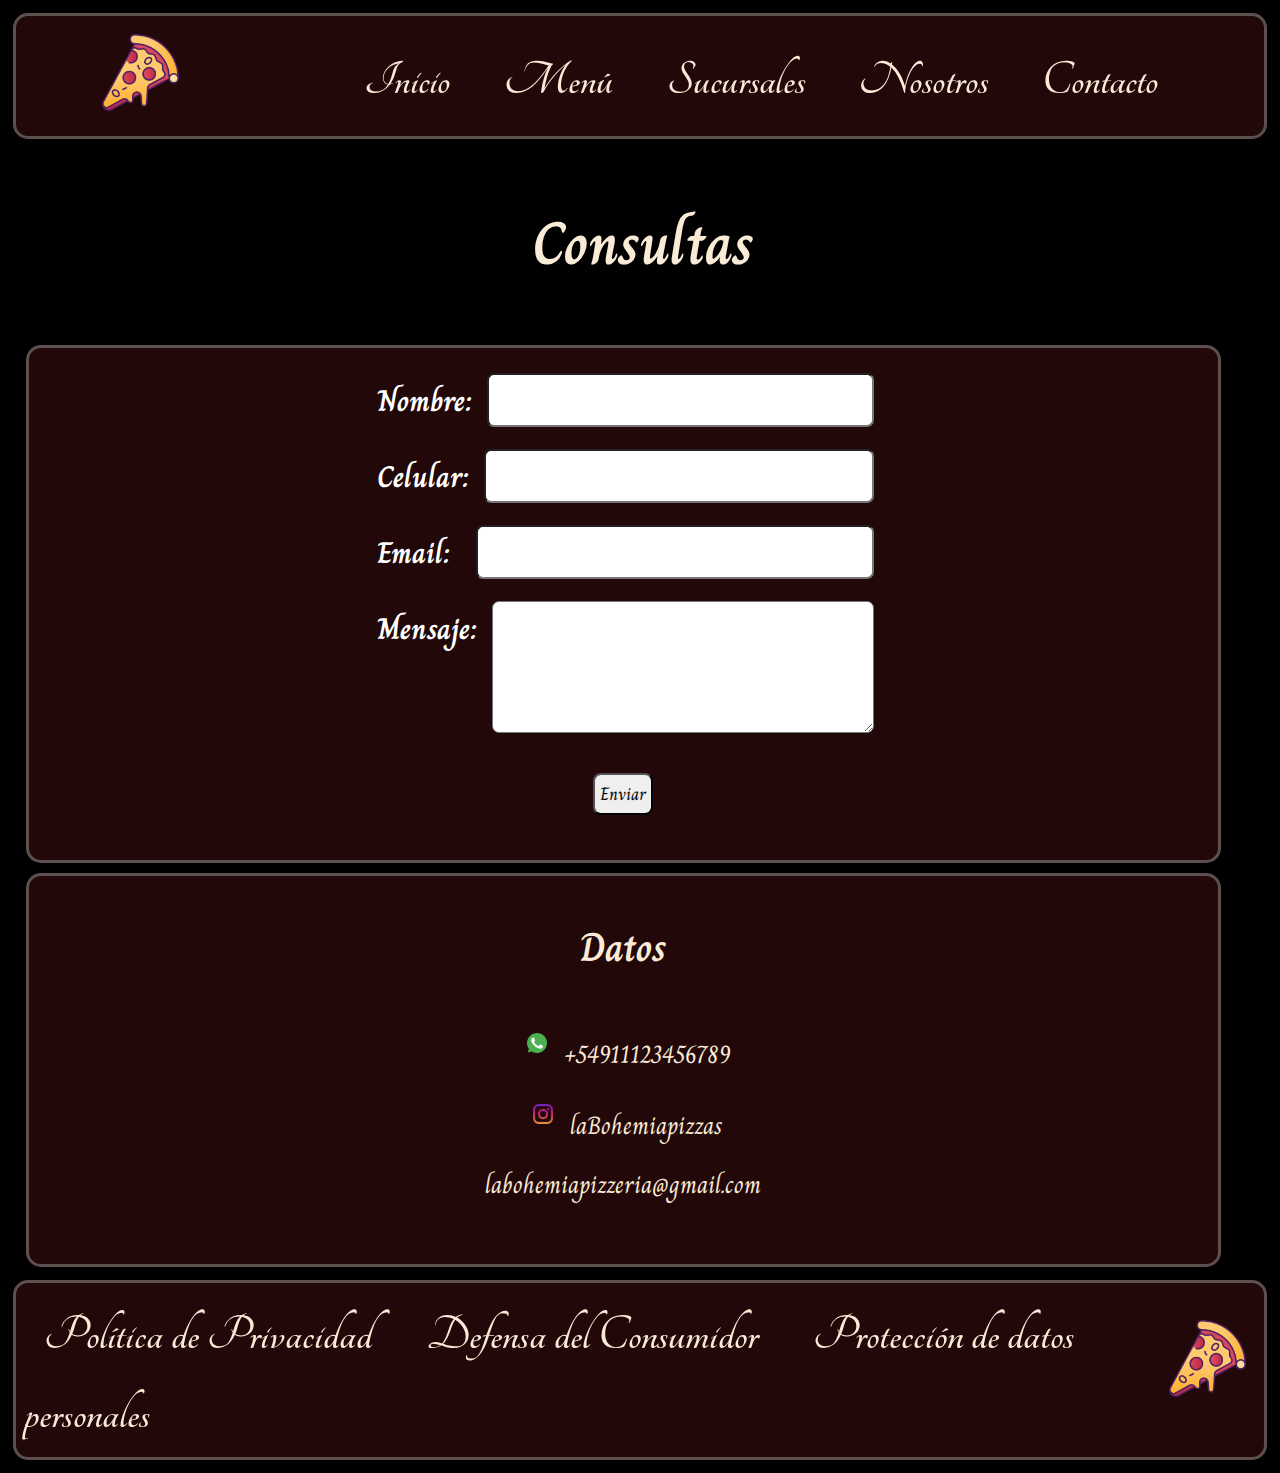
<file: contacto.html>
<!DOCTYPE html>
<html lang="es">
<head>
    <meta charset="UTF-8">
    <meta http-equiv="X-UA-Compatible" content="IE=edge">
    <meta name="viewport" content="width=device-width, initial-scale=1.0">
    <link rel="shortcut icon" href="img/pizza-icon.ico" type="image/x-icon">
    <link rel="stylesheet" href="style.css">
    <link href="https://fonts.googleapis.com/css2?family=Quicksand:wght@300;400;500;600&display=swap" rel="stylesheet">
    <link rel="shortcut icon" href="img/pizza.png" type="image/x-icon">
    <link rel="preconnect" href="https://fonts.googleapis.com">
    <link rel="preconnect" href="https://fonts.gstatic.com" crossorigin>
    <link href="https://fonts.googleapis.com/css2?family=Charm&display=swap" rel="stylesheet">
    <link href="https://fonts.googleapis.com/css2?family=Tangerine&display=swap" rel="stylesheet">
    <link href="https://fonts.googleapis.com/css2?family=Tangerine:wght@700&display=swap" rel="stylesheet">
    <link rel="stylesheet" href="https://cdnjs.cloudflare.com/ajax/libs/animate.css/4.1.1/animate.min.css"/>

    <title>Contacto</title>
</head>

<body>

    <header>
        <div class="cajaLogo">
            <img src="img/pizza.png" alt="Logo de página" id="logo">
        </div>
        <nav class="navbar">
            <ul>
                <li><a href="index.html">Inicio</a></li>
                <li><a href="menu.html">Menú</a></li>
                <li><a href="sucursales.html">Sucursales</a></li>
                <li><a href="nosotros.html">Nosotros</a></li>
                <li><a href="contacto.html">Contacto</a></li>
            </ul>  
        </nav>       
    </header>

    <main>
        <h3 class="titulo">Consultas</h4>
        <section class="form">
            <form  onsubmit="return validateForm()" >    
                 <div>
                    <label for="nombre" class="texto"> Nombre:</label>
                    <input class="casillas" type="text"  id="nombre" name="nombre">
                </div>
                <div>
                    <label for="celular" class="texto" >Celular:</label>
                    <input class="casillas" type="celular" id="celular" name="celular">
                </div>
                <div>    
                    <label for="email" class="texto">Email:</label>
                    <input class="casillas"  type="email" id="email" name="email">
                </div>
                <div>
                    <label for="mensaje" class="texto" >Mensaje:</label>
                    <textarea class="casillas" id="mensaje" name="mensaje" rows="4" cols="30"></textarea>
                </div>
                
                <input class="button" type="submit" value="Enviar">
            </form>
        </section>
        <div class="datos">
            <h3 class="subtitulo">Datos</h3>
            <a href="https://www.whatsapp.com/"><img src="img/whatsapp.png" width="20" height="20">  +54911123456789</img></a>
            <a href="https://www.instagram.com/"><img src="img/instagram.ico" width="20" height="20">  laBohemiapizzas</img></a>
            <a href="https://www.gmail.com/">labohemiapizzeria@gmail.com</a>
        </div>
    </main>
    
    <footer>
        <ul>
            <li><a href="https://www.mcdonalds.com.ar/politica-de-privacidad">Política de Privacidad</a></li>
            <li><a href="https://www.buenosaires.gob.ar/defensaconsumidor">Defensa del Consumidor</a></li>
            <li><a href="https://www.mcdonalds.com.ar/proteccion-datos-personales">Protección de datos personales</a></li>
        </ul>  
        <div class="cajaLogo">
            <img src="img/pizza.png" alt="Logo de página" id="logo" title="Pizzeria 2023">
        </div>
    </footer>
    
    <script src="contacto.js"></script>

</body>
</html>
</file>
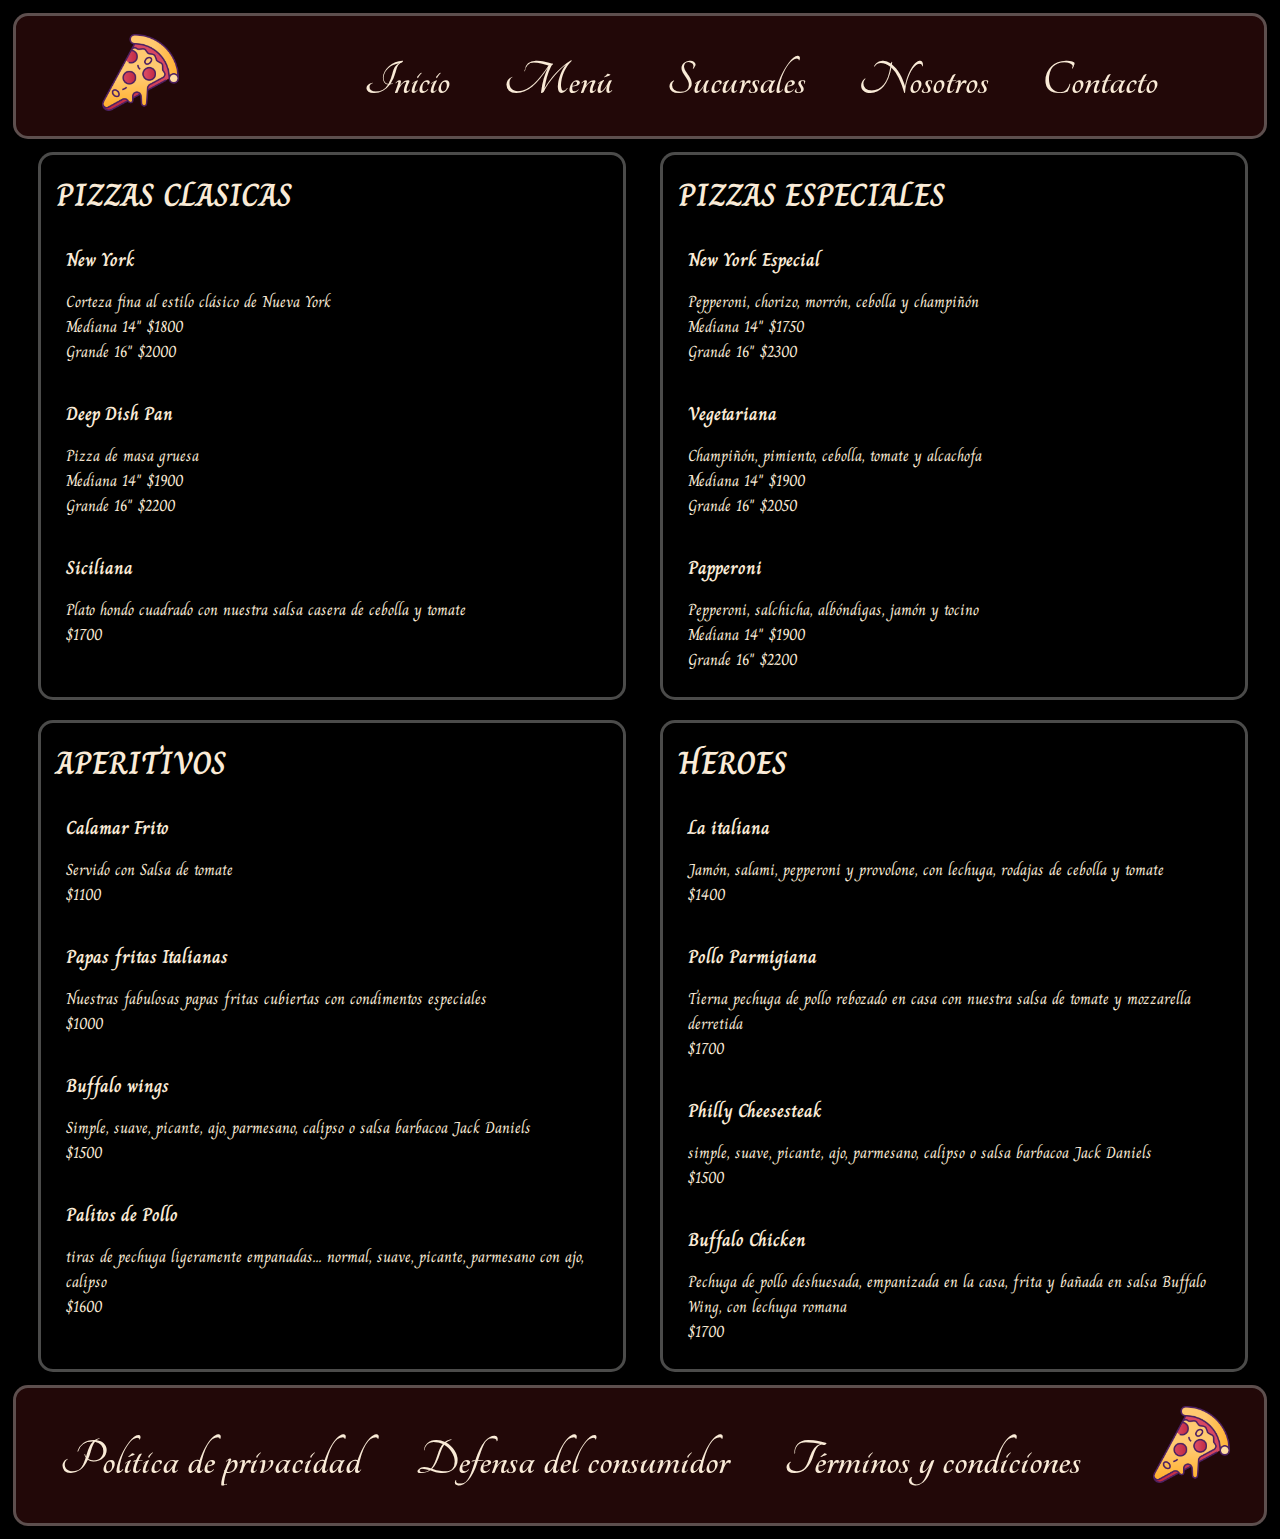
<file: menu.html>
<!DOCTYPE html>
<html lang="es">
<head>
    <meta charset="UTF-8">
    <meta http-equiv="X-UA-Compatible" content="IE=edge">
    <meta name="viewport" content="width=device-width, initial-scale=1.0">
    <link rel="stylesheet" href="style.css">
    <link rel="shortcut icon" href="img/pizza-icon.ico" type="image/x-icon">
    <link rel="preconnect" href="https://fonts.googleapis.com">
    <link rel="preconnect" href="https://fonts.gstatic.com" crossorigin>
    <link href="https://fonts.googleapis.com/css2?family=Charm&display=swap" rel="stylesheet">
    <link href="https://fonts.googleapis.com/css2?family=Tangerine&display=swap" rel="stylesheet">
    <link href="https://fonts.googleapis.com/css2?family=Tangerine:wght@700&display=swap" rel="stylesheet">
    <link rel="stylesheet" href="https://cdnjs.cloudflare.com/ajax/libs/animate.css/4.1.1/animate.min.css"/>
    <title>Menu</title>
</head>
<body>

    <header>
        <div class="cajaLogo">
            <img src="img/pizza.png" alt="Logo de página" id="logo">
        </div>
        <nav class="navbar">
            <ul>
                <li><a href="index.html">Inicio</a></li>
                <li><a href="menu.html">Menú</a></li>
                <li><a href="sucursales.html">Sucursales</a></li>
                <li><a href="nosotros.html">Nosotros</a></li>
                <li><a href="contacto.html">Contacto</a></li>
            </ul>  
        </nav>       
    </header>

    <main>
        <div class="animate__animated animate__backInUp" id="seccion3">
            <article class="pagMenu">
                <h1>PIZZAS CLASICAS</h1>
                <div>
                    <h3>New York</h3>
                    <p>Corteza fina al estilo clásico de Nueva York
                        <br>Mediana 14" $1800
                        <br>Grande 16" $2000</p>
                </div>
                <div>
                    <h3>Deep Dish Pan</h3>
                    <p>Pizza de masa gruesa
                        <br>Mediana 14" $1900
                        <br>Grande 16" $2200</p>
                </div>
                <div>
                    <h3>Siciliana</h3>
                    <p>Plato hondo cuadrado con nuestra salsa casera de cebolla y tomate
                        <br>$1700</p>
                </div>
            </article>

            <article class="pagMenu">
                <h1>PIZZAS ESPECIALES</h1>
                <div>
                    <h3>New York Especial</h3>
                    <p>Pepperoni, chorizo, morrón, cebolla y champiñón
                        <br>Mediana 14" $1750
                        <br>Grande 16" $2300</p>
                </div>
                <div>
                    <h3>Vegetariana</h3>
                    <p>Champiñón, pimiento, cebolla, tomate y alcachofa
                        <br>Mediana 14" $1900
                        <br>Grande 16" $2050</p>
                </div>
                <div>
                    <h3>Papperoni</h3>
                    <p>Pepperoni, salchicha, albóndigas, jamón y tocino
                        <br>Mediana 14" $1900
                        <br>Grande 16" $2200</p>
                </div>
            </div>
        <section class="animate__animated animate__backInUp" id="seccion4">
            <article class="pagMenu">
                <h1>APERITIVOS</h1>
                <div>
                    <h3>Calamar Frito</h3>
                    <p>Servido con Salsa de tomate
                        <br>$1100</p>
                </div>
                <div>
                    <h3>Papas fritas Italianas</h3>
                    <p>Nuestras fabulosas papas fritas cubiertas con condimentos especiales
                        <br>$1000</p>
                </div>
                <div>
                    <h3>Buffalo wings</h3>
                    <p>Simple, suave, picante, ajo, parmesano, calipso o salsa barbacoa Jack Daniels
                        <br>$1500</p>
                </div>
                <div>
                    <h3>Palitos de Pollo</h3>
                    <p>tiras de pechuga ligeramente empanadas... normal, suave, picante, parmesano con ajo, calipso
                        <br>$1600</p>
                </div>
            </article>

            <article class="pagMenu">
                <h1>HEROES</h1>
                <div>
                    <h3>La italiana</h3>
                    <p>Jamón, salami, pepperoni y provolone, con lechuga, rodajas de cebolla y tomate
                        <br>$1400</p>
                </div>
                <div>
                    <h3>Pollo Parmigiana</h3>
                    <p>Tierna pechuga de pollo rebozado en casa con nuestra salsa de tomate y mozzarella derretida
                        <br>$1700</p>
                </div>
                <div>
                    <h3>Philly Cheesesteak</h3>
                    <p>simple, suave, picante, ajo, parmesano, calipso o salsa barbacoa Jack Daniels
                        <br>$1500</p>
                </div>
                <div>
                    <h3>Buffalo Chicken</h3>
                    <p>Pechuga de pollo deshuesada, empanizada en la casa, frita y bañada en salsa Buffalo Wing, con lechuga romana
                        <br>$1700</p>
                </div>
        </section>
    </main>

    <footer>
        <ul>
            <li><a href="https://buenosaires.gob.ar/inicio/privacidad">Política de privacidad</a></li>
            <li><a href="https://www.buenosaires.gob.ar/defensaconsumidor">Defensa del consumidor</a></li>
            <li><a href="https://buenosaires.gob.ar/inicio/terminos-y-condiciones">Términos y condiciones</a></li>
        </ul>  
        <div class="cajaLogo">
            <img src="img/pizza.png" alt="Logo de página" id="logo" title="Pizzeria">
        </div>
    </footer>
    
</body>
</html>
</file>
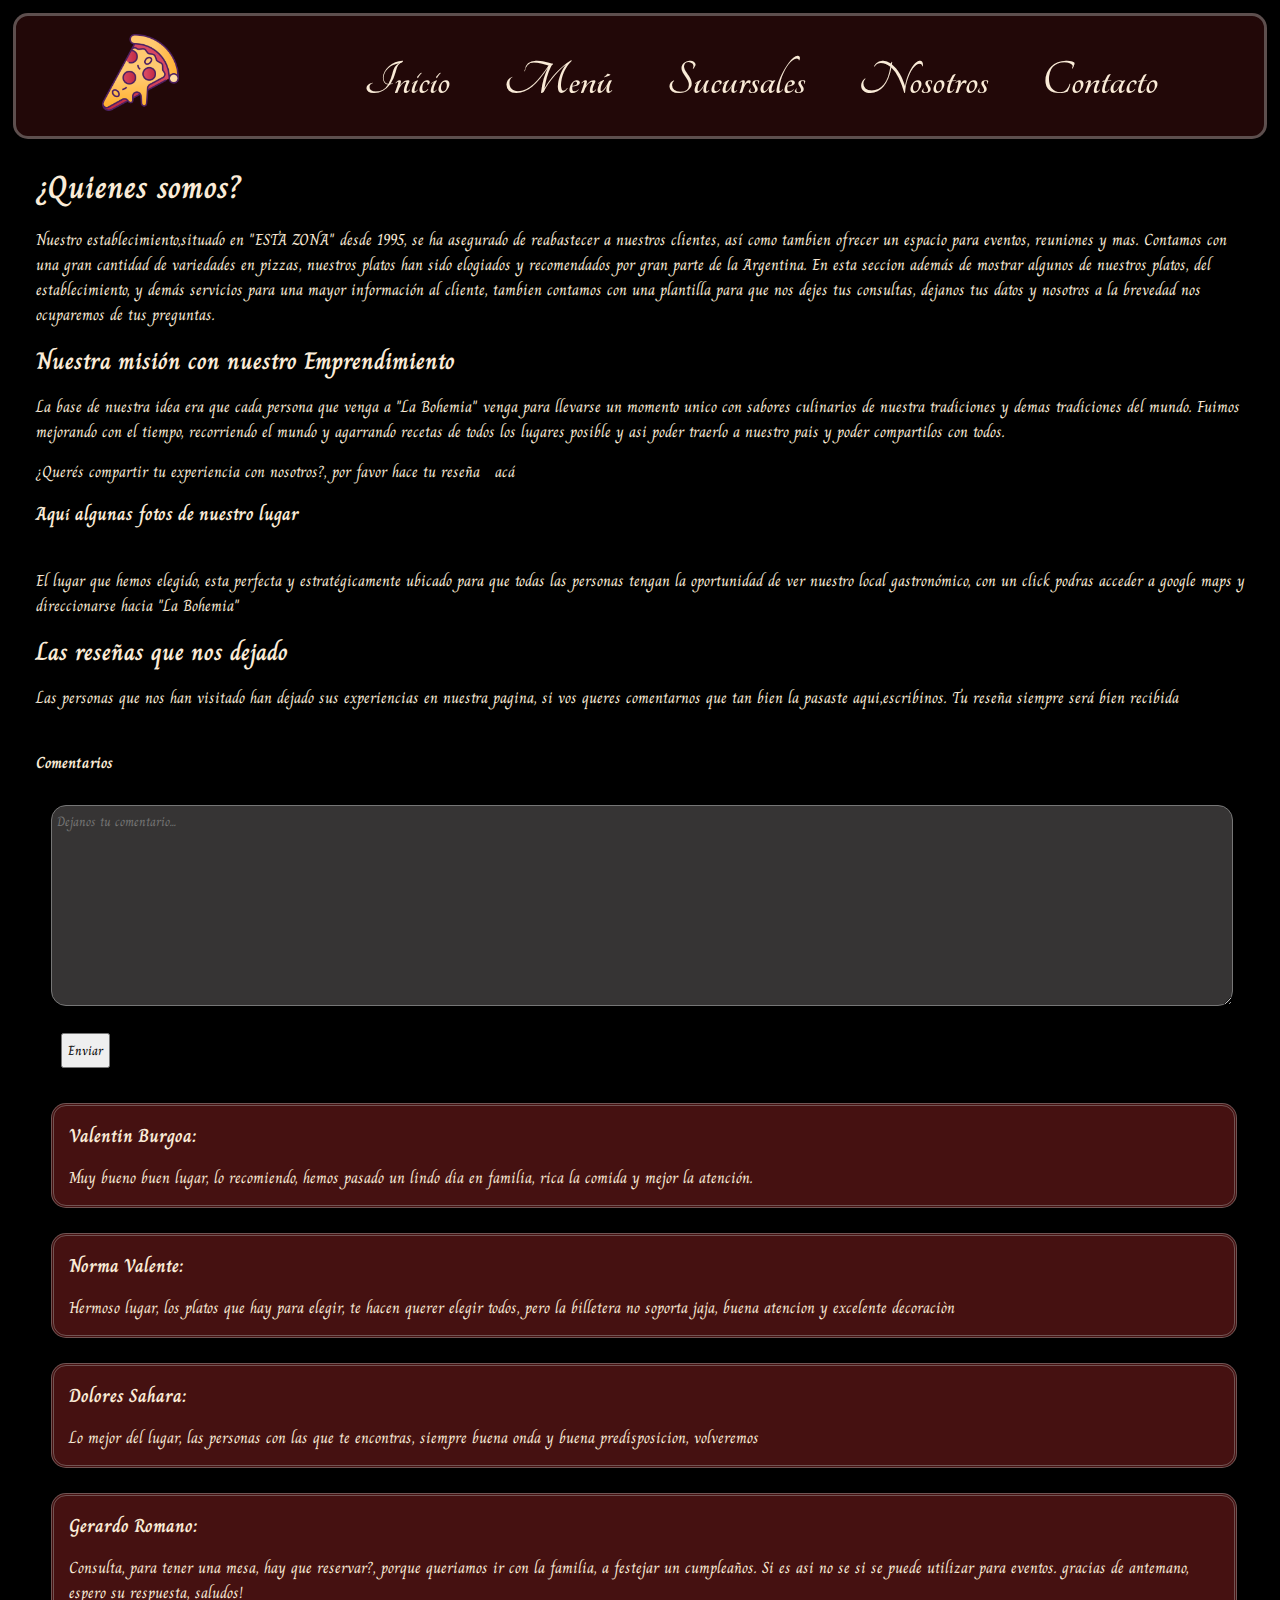
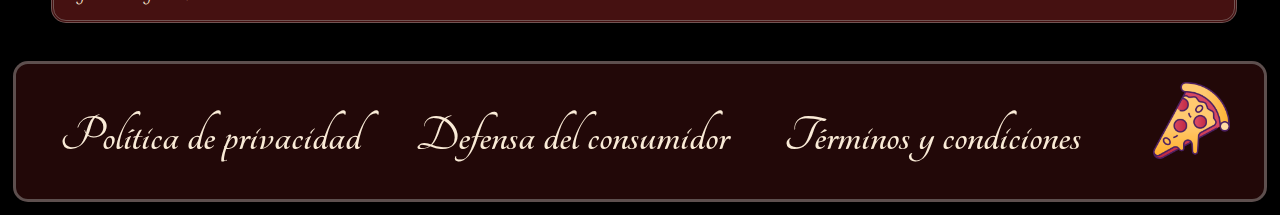
<file: nosotros.html>
<!DOCTYPE html>
<html lang="es">
<head>
    <meta charset="UTF-8">
    <meta http-equiv="X-UA-Compatible" content="IE=edge">
    <meta name="viewport" content="width=device-width, initial-scale=1.0">
    <link rel="stylesheet" href="style.css">
    <link rel="shortcut icon" href="img/pizza-icon.ico" type="image/x-icon">
    <link rel="preconnect" href="https://fonts.googleapis.com">
    <link rel="preconnect" href="https://fonts.gstatic.com" crossorigin>
    <link href="https://fonts.googleapis.com/css2?family=Charm&display=swap" rel="stylesheet">
    <link href="https://fonts.googleapis.com/css2?family=Tangerine&display=swap" rel="stylesheet">
    <link href="https://fonts.googleapis.com/css2?family=Tangerine:wght@700&display=swap" rel="stylesheet">
    <link rel="stylesheet" href="https://cdnjs.cloudflare.com/ajax/libs/animate.css/4.1.1/animate.min.css"/>
    <title>Nosotros</title>
</head>
 
<body id="cuerpo">

    <header>
        <div class="cajaLogo">
            <img src="img/pizza.png" alt="Logo de página" id="logo">
        </div>
        <nav class="navbar">
            <ul>
                <li><a href="index.html">Inicio</a></li>
                <li><a href="menu.html">Menú</a></li>
                <li><a href="sucursales.html">Sucursales</a></li>
                <li><a href="nosotros.html">Nosotros</a></li>
                <li><a href="contacto.html">Contacto</a></li>
            </ul>  
        </nav>       
    </header>

    <main class="mainNosotros">
        <div>
            <h1>¿Quienes somos?</h1>
            <p>Nuestro establecimiento,situado en "ESTA ZONA" desde 1995, se ha asegurado de reabastecer a nuestros clientes, así como tambien ofrecer un espacio para eventos, reuniones y mas.
                Contamos con una gran cantidad de variedades en pizzas, nuestros platos han sido elogiados y recomendados por gran parte de la Argentina.
                En esta seccion además de mostrar algunos de nuestros platos, del establecimiento, y demás servicios para una mayor información al cliente, tambien contamos con una plantilla para que nos dejes tus consultas, dejanos tus datos y nosotros a la brevedad nos ocuparemos de tus preguntas.
            </p>
            <h2>Nuestra misión con nuestro Emprendimiento</h2>
            <p>La base de nuestra idea era que cada persona que venga a "La Bohemia" venga para llevarse un momento unico con sabores culinarios de nuestra tradiciones y demas tradiciones del mundo.
            Fuimos mejorando con el tiempo, recorriendo el mundo y agarrando recetas de todos los lugares posible y asi poder traerlo a nuestro pais y poder compartilos con todos.</p>
            <p>¿Querés compartir tu experiencia con nosotros?, por favor hace tu reseña <a>acá</a></p>
            
            <h3>Aquí algunas fotos de nuestro lugar</h3>
        </div>
        <!--
        <div class="Carrusel">
            <ul>
                <li><img src="https://encrypted-tbn0.gstatic.com/images?q=tbn:ANd9GcTkOT7VDIXe9KePEVf6Ys2PBdXaJ__GbUiL2l49l57WfDDa4O_FWkqo9qdZosm64IAsGxU&usqp=CAU" alt=""></li>
                <li><img src="https://encrypted-tbn0.gstatic.com/images?q=tbn:ANd9GcTLM3gA9sC8Id-QVRMTxwEIINgsOkxnYRTPQbS5jLk2oMEmirEBiAAg1URihmHr4BeAYJs&usqp=CAU" alt=""></li>
                <li><img src="https://media-cdn.tripadvisor.com/media/photo-w/15/c4/f0/44/la-joce-la-pizz-de-la.jpg" alt=""></li>
            </ul>
        </div>
        -->
         <div>
            <p>El lugar que hemos elegido, esta perfecta y estratégicamente ubicado para que todas las personas tengan la oportunidad de ver nuestro local gastronómico, con un click podras acceder a google maps y direccionarse hacia "La Bohemia"</p>
            <h2>Las reseñas que nos dejado</h2>
            <p>Las personas que nos han visitado han dejado sus experiencias en nuestra pagina, si vos queres comentarnos que tan bien la pasaste aqui,escribinos. Tu reseña siempre será bien recibida</p>
        </div>
        <div id="Caja-reseñas">
            <h4>Comentarios</h4>
            <ul id="lista-reseñas">
                <div>
                    <textarea name="" id="crear-comentario" cols="90" rows="9" placeholder="Dejanos tu comentario..."></textarea>
                    <div>
                        <button class="boton" type="submit">Enviar </button>
                    </div>
                </div>
                <li>
                    <div class="casillas-comentarios">
                        <h3>Valentin Burgoa:</h3>
                        <p> Muy bueno buen lugar, lo recomiendo, hemos pasado un lindo dia en familia, rica la comida y mejor la atención.</p>
                    </div>
                </li>
                <li>
                    <div class="casillas-comentarios">
                        <h3>Norma Valente:</h3>
                        <p> Hermoso lugar, los platos que hay para elegir, te hacen querer elegir todos, pero la billetera no soporta jaja, buena atencion y excelente decoraciòn</p>
                    </div>
                </li>
                <li>
                    <div class="casillas-comentarios">
                        <h3>Dolores Sahara:</h3>
                        <p> Lo mejor del lugar, las personas con las que te encontras, siempre buena onda y buena predisposicion, volveremos</p>
                    </div>
                </li>
                <li>
                    <div class="casillas-comentarios">
                        <h3>Gerardo Romano:</h3>
                        <p> Consulta, para tener una mesa, hay que reservar?, porque queriamos ir con la familia, a festejar un cumpleaños.
                            Si es asi no se si se puede utilizar para eventos.
                            gracias de antemano, espero su respuesta, saludos!
                        </p>
                    </div>
                </li>
            </ul>
        </div>
    </main>
        
    <footer>
        <ul>
            <li><a href="https://buenosaires.gob.ar/inicio/privacidad">Política de privacidad</a></li>
            <li><a href="https://www.buenosaires.gob.ar/defensaconsumidor">Defensa del consumidor</a></li>
            <li><a href="https://buenosaires.gob.ar/inicio/terminos-y-condiciones">Términos y condiciones</a></li>
        </ul>  
        <div class="cajaLogo">
            <img src="img/pizza.png" alt="Logo de página" id="logo" title="Pizzeria">
        </div>
    </footer>

</body>
</html>
</file>
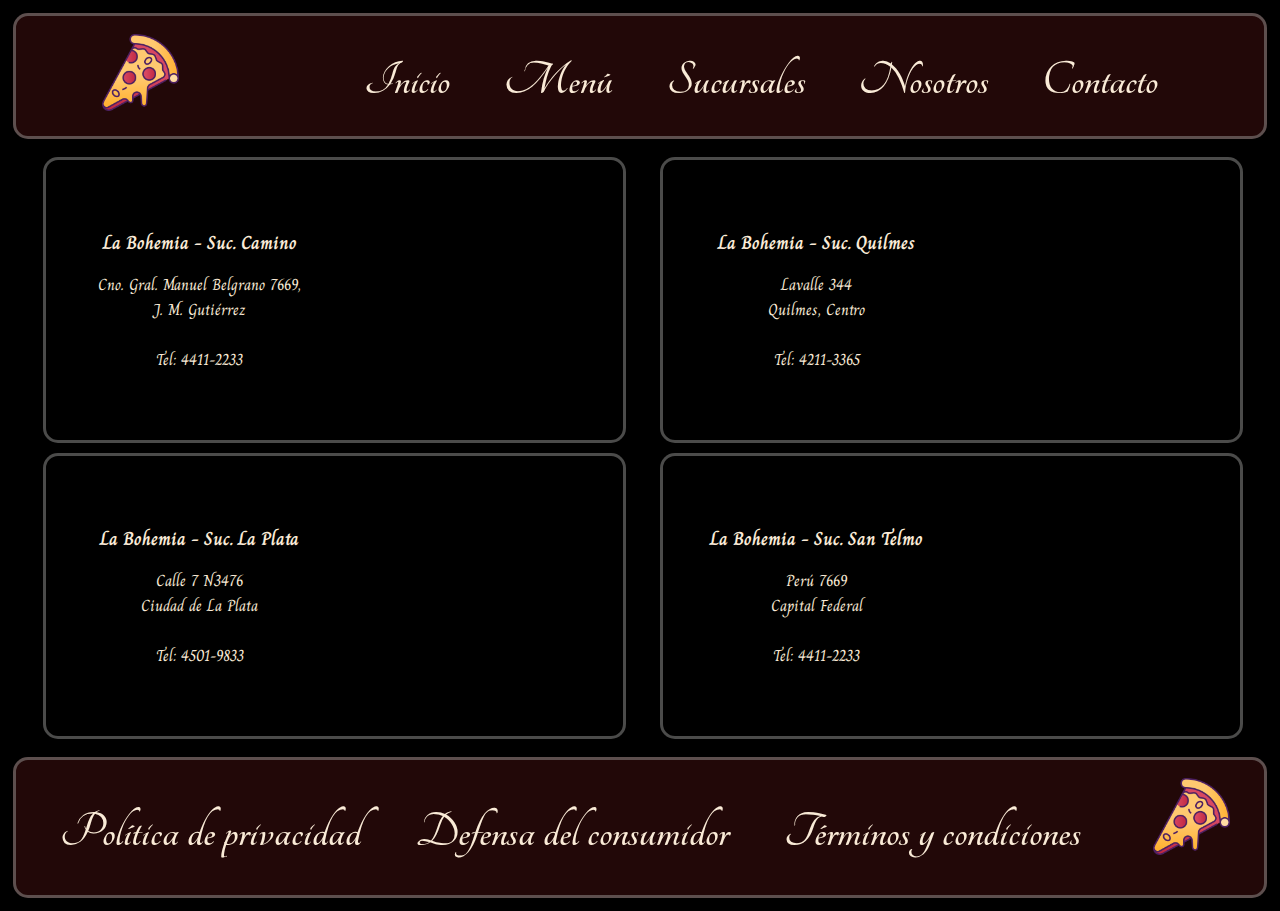
<file: sucursales.html>
<!DOCTYPE html>
<html lang="es">
<head>
    <meta charset="UTF-8">
    <meta http-equiv="X-UA-Compatible" content="IE=edge">
    <meta name="viewport" content="width=device-width, initial-scale=1.0">
    <link rel="stylesheet" href="style.css">
    <link rel="shortcut icon" href="img/pizza-icon.ico" type="image/x-icon">
    <link rel="preconnect" href="https://fonts.googleapis.com">
    <link rel="preconnect" href="https://fonts.gstatic.com" crossorigin>
    <link href="https://fonts.googleapis.com/css2?family=Charm&display=swap" rel="stylesheet">
    <link href="https://fonts.googleapis.com/css2?family=Tangerine&display=swap" rel="stylesheet">
    <link href="https://fonts.googleapis.com/css2?family=Tangerine:wght@700&display=swap" rel="stylesheet">
    <link rel="stylesheet" href="https://cdnjs.cloudflare.com/ajax/libs/animate.css/4.1.1/animate.min.css"/>
    <title>Servicios</title>
</head>
<body>

    <header>
        <div class="cajaLogo">
            <img src="img/pizza.png" alt="Logo de página" id="logo">
        </div>
        <nav class="navbar">
            <ul>
                <li><a href="index.html">Inicio</a></li>
                <li><a href="menu.html">Menú</a></li>
                <li><a href="sucursales.html">Sucursales</a></li>
                <li><a href="nosotros.html">Nosotros</a></li>
                <li><a href="contacto.html">Contacto</a></li>
            </ul>  
        </nav>       
    </header>

    <main class="mainSucursales">
        <section>
            <div class="ubicacion">
                <div>
                    <h3>La Bohemia - Suc. Camino</h3>
                    <p>Cno. Gral. Manuel Belgrano 7669,
                        <br>J. M. Gutiérrez
                        <br><br>Tel: 4411-2233</p>
                </div>
                <iframe class= "map" src="https://www.google.com/maps/embed?pb=!1m18!1m12!1m3!1d3275.1609865757146!2d-58.184500289536786!3d-34.82704467276192!2m3!1f0!2f0!3f0!3m2!1i1024!2i768!4f13.1!3m3!1m2!1s0x95a2d9e54b2624e1%3A0x743d2d6cd4b1ec07!2sLa%20Bohemia%20Rest%C3%B3!5e0!3m2!1ses-419!2sar!4v1681333916765!5m2!1ses-419!2sar" width="600" height="450" style="border:0;" allowfullscreen="" loading="lazy" referrerpolicy="no-referrer-when-downgrade"></iframe>
            </div>
            <div class="ubicacion">
                <div>
                    <h3>La Bohemia - Suc. Quilmes</h3>
                    <p>Lavalle 344
                        <br>Quilmes, Centro
                        <br><br>Tel: 4211-3365
                    </p>
                </div>
                <iframe class= "map" src="https://www.google.com/maps/embed?pb=!1m18!1m12!1m3!1d52467.872202001505!2d-58.28800560564882!3d-34.72429363600292!2m3!1f0!2f0!3f0!3m2!1i1024!2i768!4f13.1!3m3!1m2!1s0x95a32e38e45f5777%3A0x6a86dac21334524f!2sQuilmes%2C%20Provincia%20de%20Buenos%20Aires!5e0!3m2!1ses-419!2sar!4v1685230369600!5m2!1ses-419!2sar" width="600" height="450" style="border:0;" allowfullscreen="" loading="lazy" referrerpolicy="no-referrer-when-downgrade"></iframe>
            </div>
            <div class="ubicacion">
                <div>
                    <h3>La Bohemia - Suc. La Plata</h3>
                    <p>Calle 7 N3476
                        <br>Ciudad de La Plata
                        <br><br>Tel: 4501-9833</p>
                </div>
                <iframe class= "map" src="https://www.google.com/maps/embed?pb=!1m18!1m12!1m3!1d52343.03948982001!2d-57.994456002891496!3d-34.92050121828575!2m3!1f0!2f0!3f0!3m2!1i1024!2i768!4f13.1!3m3!1m2!1s0x95a2e62b1f0085a1%3A0xbcfc44f0547312e3!2sLa%20Plata%2C%20Provincia%20de%20Buenos%20Aires!5e0!3m2!1ses-419!2sar!4v1685230478842!5m2!1ses-419!2sar" width="600" height="450" style="border:0;" allowfullscreen="" loading="lazy" referrerpolicy="no-referrer-when-downgrade"></iframe></iframe>
            </div>
            <div class="ubicacion">
                <div>
                    <h3>La Bohemia - Suc. San Telmo</h3>
                    <p>Perú 7669
                        <br>Capital Federal
                        <br><br>Tel: 4411-2233</p>
                </div>
                <iframe class= "map" src="https://www.google.com/maps/embed?pb=!1m18!1m12!1m3!1d13133.088996326822!2d-58.3805792619008!3d-34.62255976535052!2m3!1f0!2f0!3f0!3m2!1i1024!2i768!4f13.1!3m3!1m2!1s0x95bccb2d125e1c01%3A0xacd97607979875ab!2sSan%20Telmo%2C%20CABA!5e0!3m2!1ses-419!2sar!4v1685230522104!5m2!1ses-419!2sar" width="600" height="450" style="border:0;" allowfullscreen="" loading="lazy" referrerpolicy="no-referrer-when-downgrade"></iframe>
            </div>
        </section>
    </main>

    <footer>
        <ul>
            <li><a href="https://buenosaires.gob.ar/inicio/privacidad">Política de privacidad</a></li>
            <li><a href="https://www.buenosaires.gob.ar/defensaconsumidor">Defensa del consumidor</a></li>
            <li><a href="https://buenosaires.gob.ar/inicio/terminos-y-condiciones">Términos y condiciones</a></li>
        </ul>  
        <div class="cajaLogo">
            <img src="img/pizza.png" alt="Logo de página" id="logo" title="Pizzeria">
        </div>
    </footer>

</body>
</html>
</file>
<file: style.css>
*{
    margin: 5px;
    padding: 5px;
    font-family: 'Charm', cursive;
}

@media (max-width: 576px){
    header{
        display: flex;
        flex-direction: column;
    }
    .cajaComidas{
        width: 94%;
    }
    #logo{
        height: 60px;
        width: 60px;
    }
    .navbar{
        font-size: 40px;
        display: block;
        align-content: center;
        margin:auto;
    }
    .navbar li{
        display: block;
    }
    .pagMenu{
        width: 96%;
    }
    .ubicacion{
        width: 96%;
    }
    .form>form>div{
        display: flex;
        flex-direction: column;
        justify-content: space-between;
        flex-wrap: wrap;
        width: 96%;
    }
    .casillas{
        width: 95%;
    }
    footer li{
        display: block;
    }
    footer{
        font-size: 35px;
        display: flex;
        flex-direction: column;
    }
}

@media (min-width: 576px){
    header{
        display: flex;
        flex-direction: row;
        justify-content: space-between;
    }
    .pagMenu{
        width: 96%;
    }
    .ubicacion{
        width: 96%;
    }
    #logo{
        height: 6vw;
        width: 6vw;
    }
    .navbar{
        font-size: 4vw;
        display: flex;
        flex-direction: row;
        justify-content: end;
    }
    .navbar li{
        display: inline;
    }
    .form>form>div{
        width: 85%;
    }
    .casillas{
        width: 75%;
    }
    footer li{
        display: inline;
    }
    footer{
        font-size: 3vw;
        display: flex;
        flex-direction: row;
    }
}

@media (min-width: 768px ){
    .cajaComidas{
        width: 47%;
    }
    .pagMenu{
        width: 46%;
    }
    .ubicacion{
        display: flex;
        flex-direction: row;
        flex-wrap: wrap;
        justify-content: space-around;
        align-content: center;
        width: 96%;
    }
    .form>form>div{
        width: 70%;
    }
}

@media (min-width: 1200px){
    .navbar{
        font-size: 50px;
    }
    .cajaComidas{
        width: 31%;
    }
    .ubicacion{
        width: 46%;
    }
    .form>form>div{
        width: 50%;
    }
    footer{
        font-size: 4vw;
    }
}

body, header, main, footer{
    margin: 0px;
    padding: 3px;
    background-color: black;
}

header{
    background-color: rgba(86, 21, 21, 0.4);
    border: 3px rgba(167, 166, 163, 0.452) solid;
    border-radius: 15px;
}

#logo{
    display: inline-block;
}

.cajaLogo{
    display: inline;
    margin: auto;
}

.navbar{
    margin:auto;
    opacity: 1;
}

.navbar a{
    font-family: 'Tangerine', cursive;
    text-decoration: none;
    color: antiquewhite;
    font-weight: bold;
}

main{
    color: antiquewhite;
    align-content: center;
    width: 100%;
}

#seccion1{
    display: flex;
    flex-direction: row;
    flex-wrap: wrap;
    justify-content: space-around;
    align-content: center;
    background-image: url(https://assets.nicepagecdn.com/d2cc3eaa/3955079/images/jhjh54-min.jpg);
    min-height: 50vw;
    background-size: 170%;
    background-position: center;
    color: antiquewhite;
    animation-duration: 1s;
}

#seccion1 h2{
    font-family: 'Tangerine', cursive;
    background-color: black;
    opacity: 0.7;
    font-size: 10vw;
    margin: auto;
    text-align: center;
}

#seccionMenu{
    display: flex;
    flex-direction: row;
    flex-wrap: wrap;
    justify-content: space-around;
    align-content: center;
    color: black;
    background-image: url(https://img.freepik.com/foto-gratis/harina-suelta-encuentra-fondo-negro_1304-3388.jpg?w=900&t=st=1684719773~exp=1684720373~hmac=6461cf8fe92b09189daa714111c4d6202861b5124181f4cd3ba8f8c4256eef1d);
    background-repeat:no-repeat;
    background-size: 125%;
}

.imgComidas{
    height: auto;
    width: 90%;
    margin: auto;
}

.cajaComidas{
    margin: 5px;
    padding-top: 15px;
    padding-bottom: 15px;
    background-color: rgba(255, 255, 255, 0.9);
    display: flex;
    flex-direction: column;
    height: auto;
    border-radius: 5px;
}

.cajaComidas h2{
    font-size: 25px;
}

.cajaComidas p{
    font-size: 18px;
}

footer{
    justify-content: space-between;
    align-content: center;
    background-color: rgba(86, 21, 21, 0.4);
    border: 3px rgba(167, 166, 163, 0.452) solid;
    border-radius: 15px;
}

footer>ul{
    margin: auto;
}

footer a{
    font-family: 'Tangerine', cursive;
    text-decoration: none;
    color: antiquewhite;
    font-weight: bold;
    display: inline;
}

#seccion3{
    display: flex;
    flex-direction: row;
    flex-wrap: wrap;
    justify-content: space-around;
    align-content: center;
    margin: 0px;
    background-image: url(https://assets.nicepagecdn.com/d2cc3eaa/3955079/images/jhjhjh-min.jpg);
    background-position: center;
    color: antiquewhite;
}

#seccion4{
    display: flex;
    flex-direction: row;
    flex-wrap: wrap;
    justify-content: space-around;
    align-content: center;
    margin: 0px;
    background-image: url(https://res.cloudinary.com/norgesgruppen/images/c_scale,dpr_auto,f_auto,q_auto:eco,w_1600/xlh7ehmaozm5kzyob4yo/saftige-spareribs-kokt-i-coca-cola);   
    background-position: center;
    color: antiquewhite;
}

.pagMenu{
    background-color: rgba(0, 0, 0, 0.7);
    border: 3px rgba(167, 166, 163, 0.452) solid;
    border-radius: 15px;
    margin: 5px;
}

#weatherParagraph{
    font-size: 2.5vw;
    color: antiquewhite;
    text-align: right;
    background-color: rgba(0, 0, 0, 0.7);
    border: 3px rgba(167, 166, 163, 0.452) solid;
    border-radius: 15px;
    margin: 5px;
}

.mainSucursales h1{
    margin: 30px;
    text-align: center;
    font-size: 60px;
}

.mainSucursales section{
    display: flex;
    flex-direction: row;
    flex-wrap: wrap;
    justify-content: space-around;
    align-content: center;
    background-image: url(https://totale.es/wp-content/uploads/2022/02/donde-comer-pizza-en-madrid.jpg);
}

.ubicacion{
    background-color: rgba(0, 0, 0, 0.85);
    border: 3px rgba(167, 166, 163, 0.452) solid;
    border-radius: 15px;
    margin: 5px;
    text-align: center;
    vertical-align: auto;
}

.ubicacion>div{
    margin: auto;
}

.ubicacion h3{
    margin: 5px;
}
.ubicacion p{
    margin: 5px;
}

.map{
    height: 250px;
    width: 250px;
    border-radius: 15px;
}

.mainNosotros{
    display: flex;
    flex-direction: column;
    justify-content: center;
    flex-wrap: wrap;
}

#crear-comentario{
    background-color: rgb(54, 52, 52);
    border-radius: 15px;
    border-style: double;
    color: aliceblue;
    width: 98%;
}

.casillas-comentarios{
    background-color: rgba(86, 21, 21, 0.8);
    border: 3px rgba(167, 166, 163, 0.452) solid;
    border-radius: 15px;
    color: antiquewhite;
    border-style: double;
    width: 98%;    
}

#lista-reseñas li{
    list-style: none;
}

.mainContacto{
    display: flex;
    flex-direction: column;
    justify-content: center;
    flex-wrap: wrap;
}

.form{
    display: flex;
    justify-content: center;
    background-color:black;
    height: auto;
    width: 94%;
    margin: 10px;
    color: white;
    font-weight: bold;
    background-color: rgba(86, 21, 21, 0.4);
    border: 3px rgba(167, 166, 163, 0.452) solid;
    border-radius: 15px;
}

.form>form{
    display: flex;
    flex-direction: column;
    justify-content: center;
    width: 80vw;
}

.form>form>div{
    display: flex;
    justify-content: space-between;
    margin: auto;
}

.datos {
    display: flex;
    justify-content: center;
    flex-direction: column;
    width:94%;
    margin: 10px;
    padding-bottom: 50px;
    background-color: rgba(86, 21, 21, 0.4);
    border: 3px rgba(167, 166, 163, 0.452) solid;
    border-radius: 15px;
    font-size: 100%;
    color: antiquewhite;
    text-align: center;

}

.datos a{
    font-size: 25px;
    text-decoration: none;
    color: antiquewhite;
}

.titulo{
    font-size: 60px;
    margin-top: 50px;
    margin-bottom: 50px;
    text-align: center;
}

.subtitulo{
    font-size: 40px;
    margin: 30px;
}

.texto{
    text-align: center;
    font-size: 30px;
}

.button{
    display: flex;
    font-size: 18px;
    margin: auto;
    margin-top: 30px;
    margin-bottom: 30px;
    border-radius: 8px;
}

.casillas{
    height: 40px;
    font-size: 25px;
    text-align: start;
    border-radius: 7px;
}

#mensaje{
    height: 120px;
}
</file>
